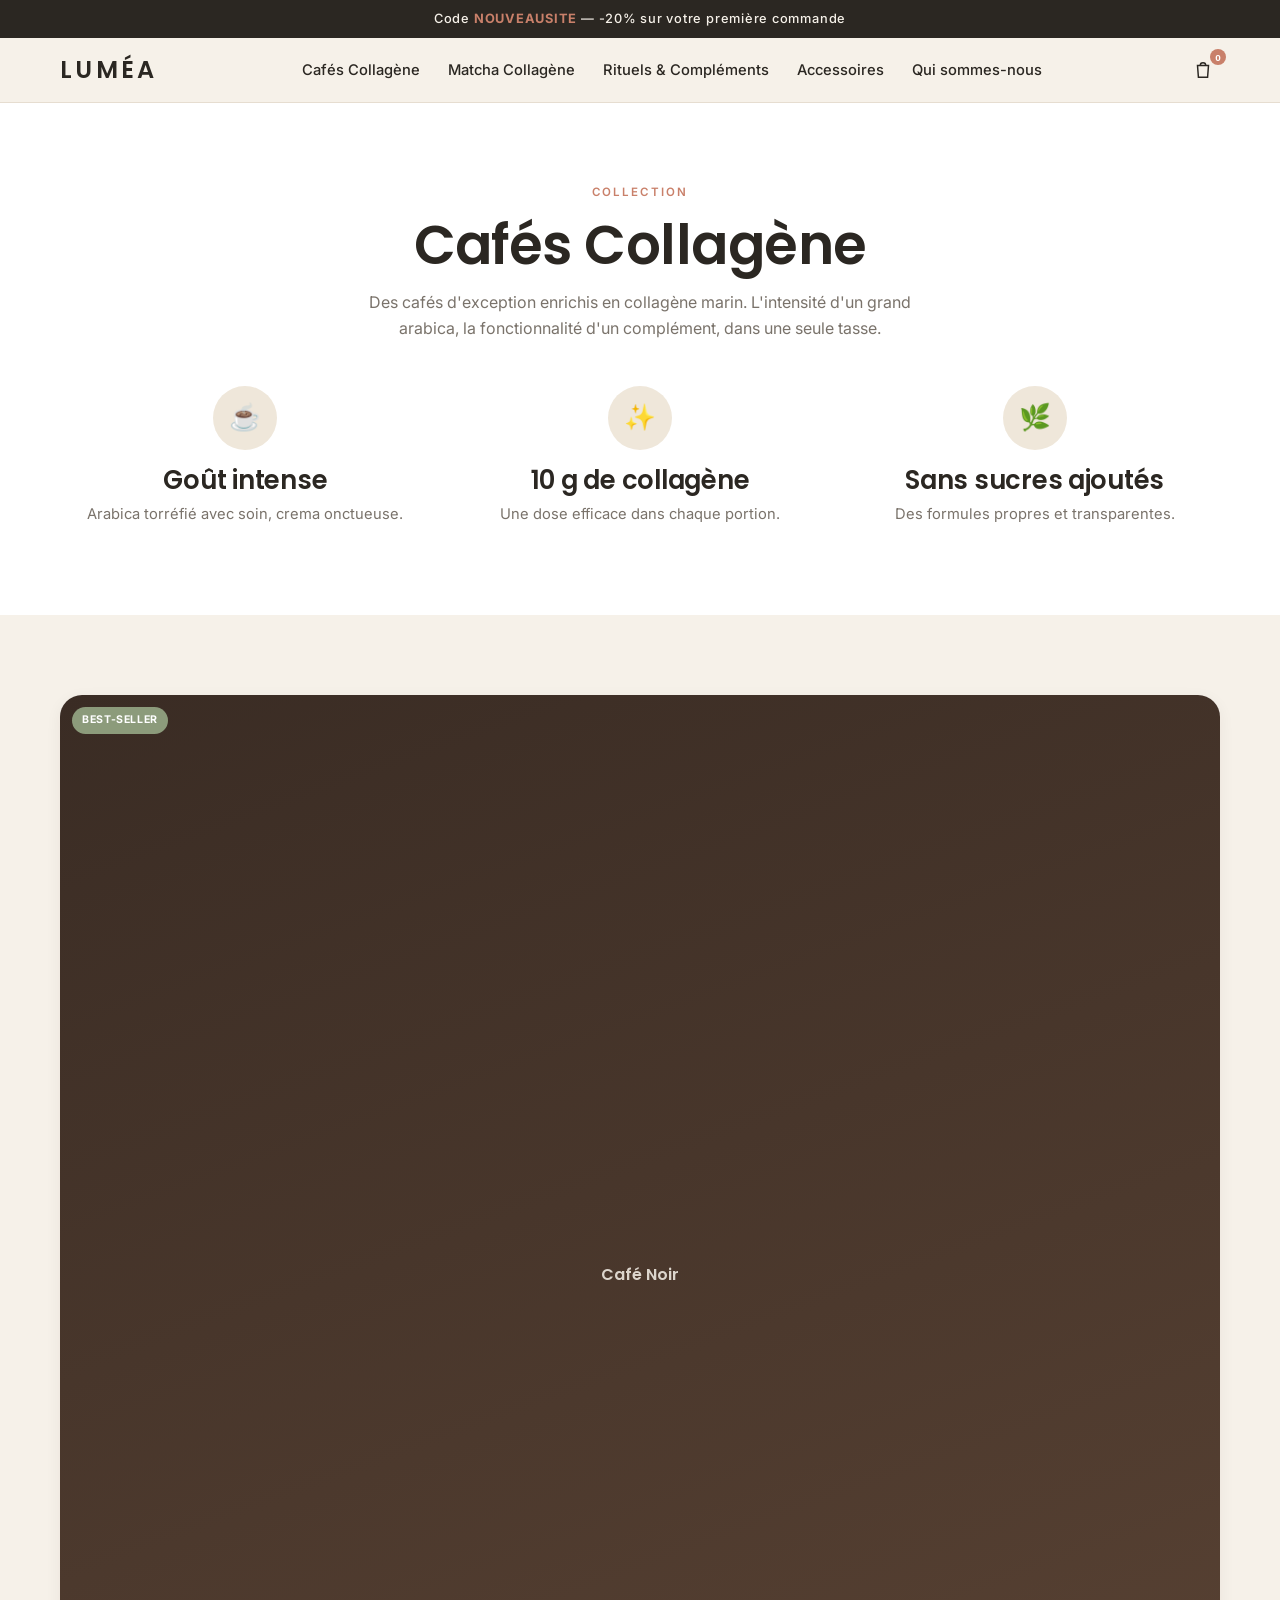
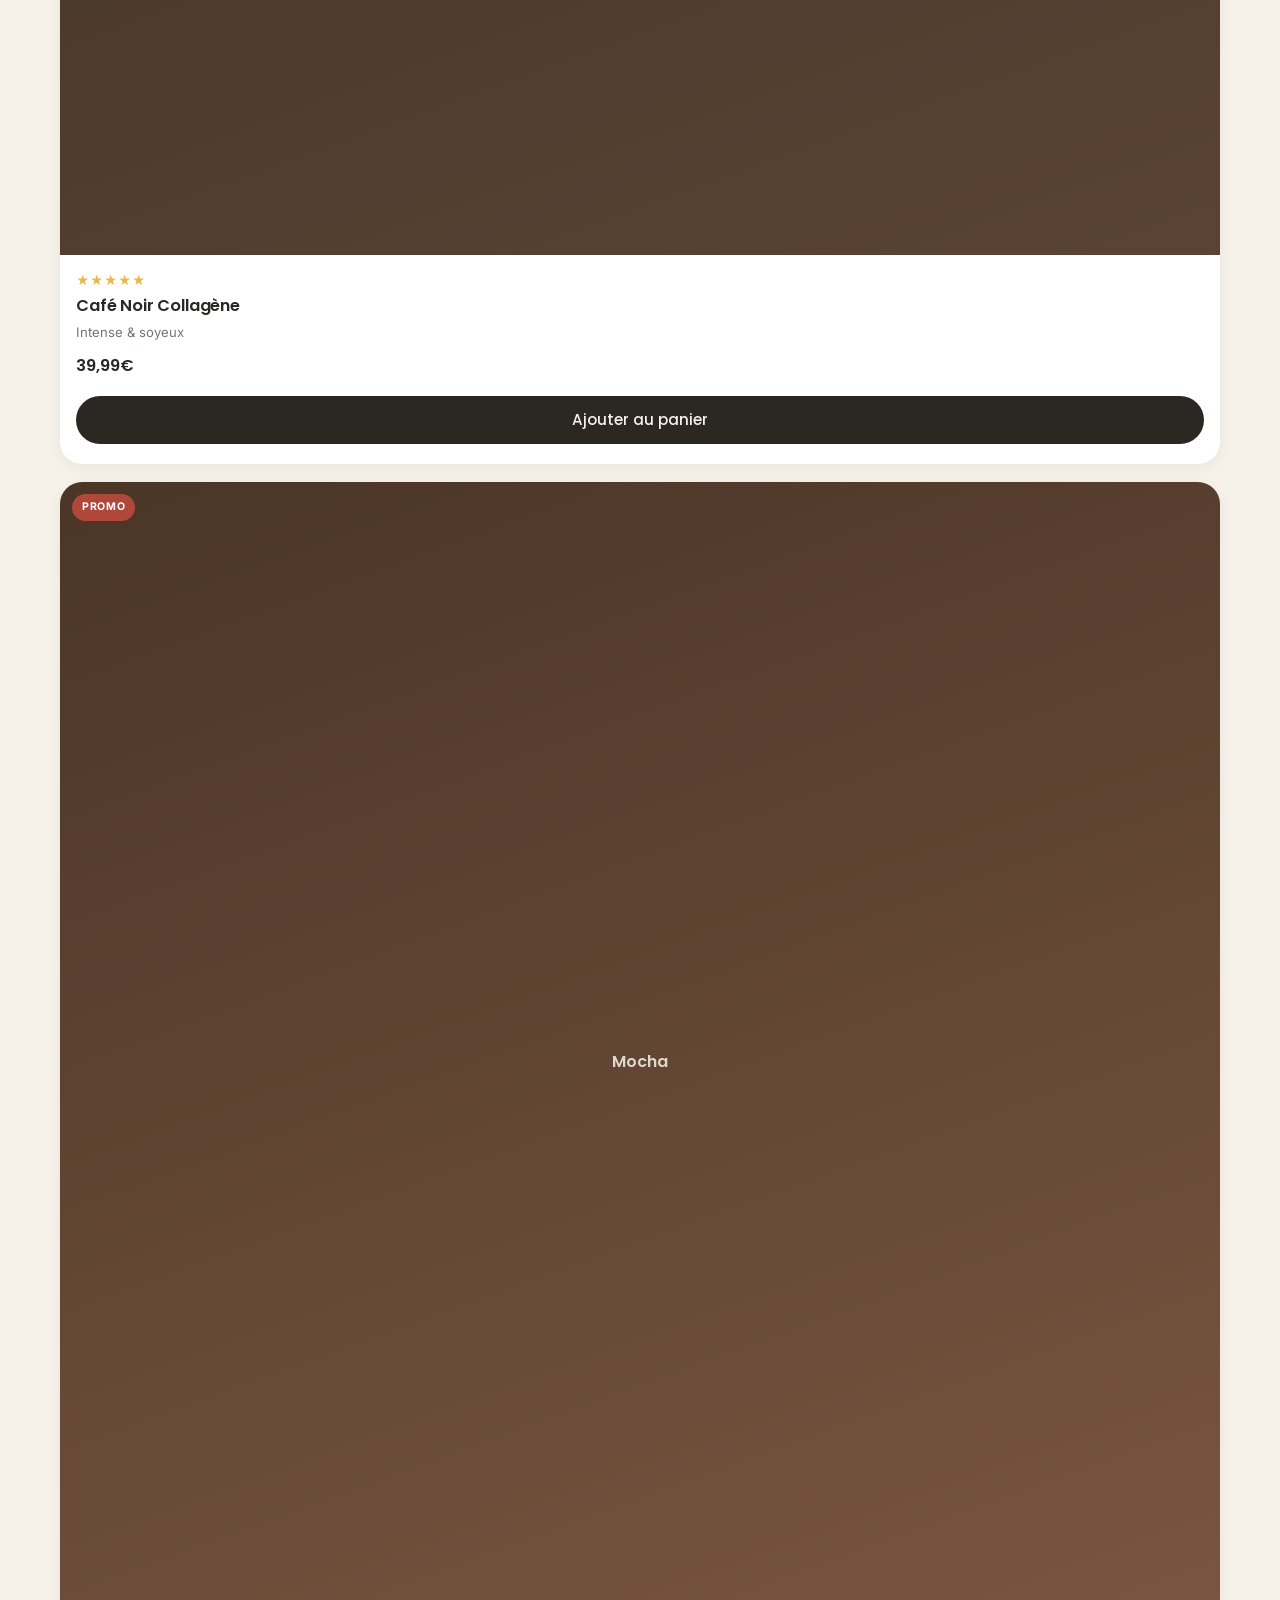
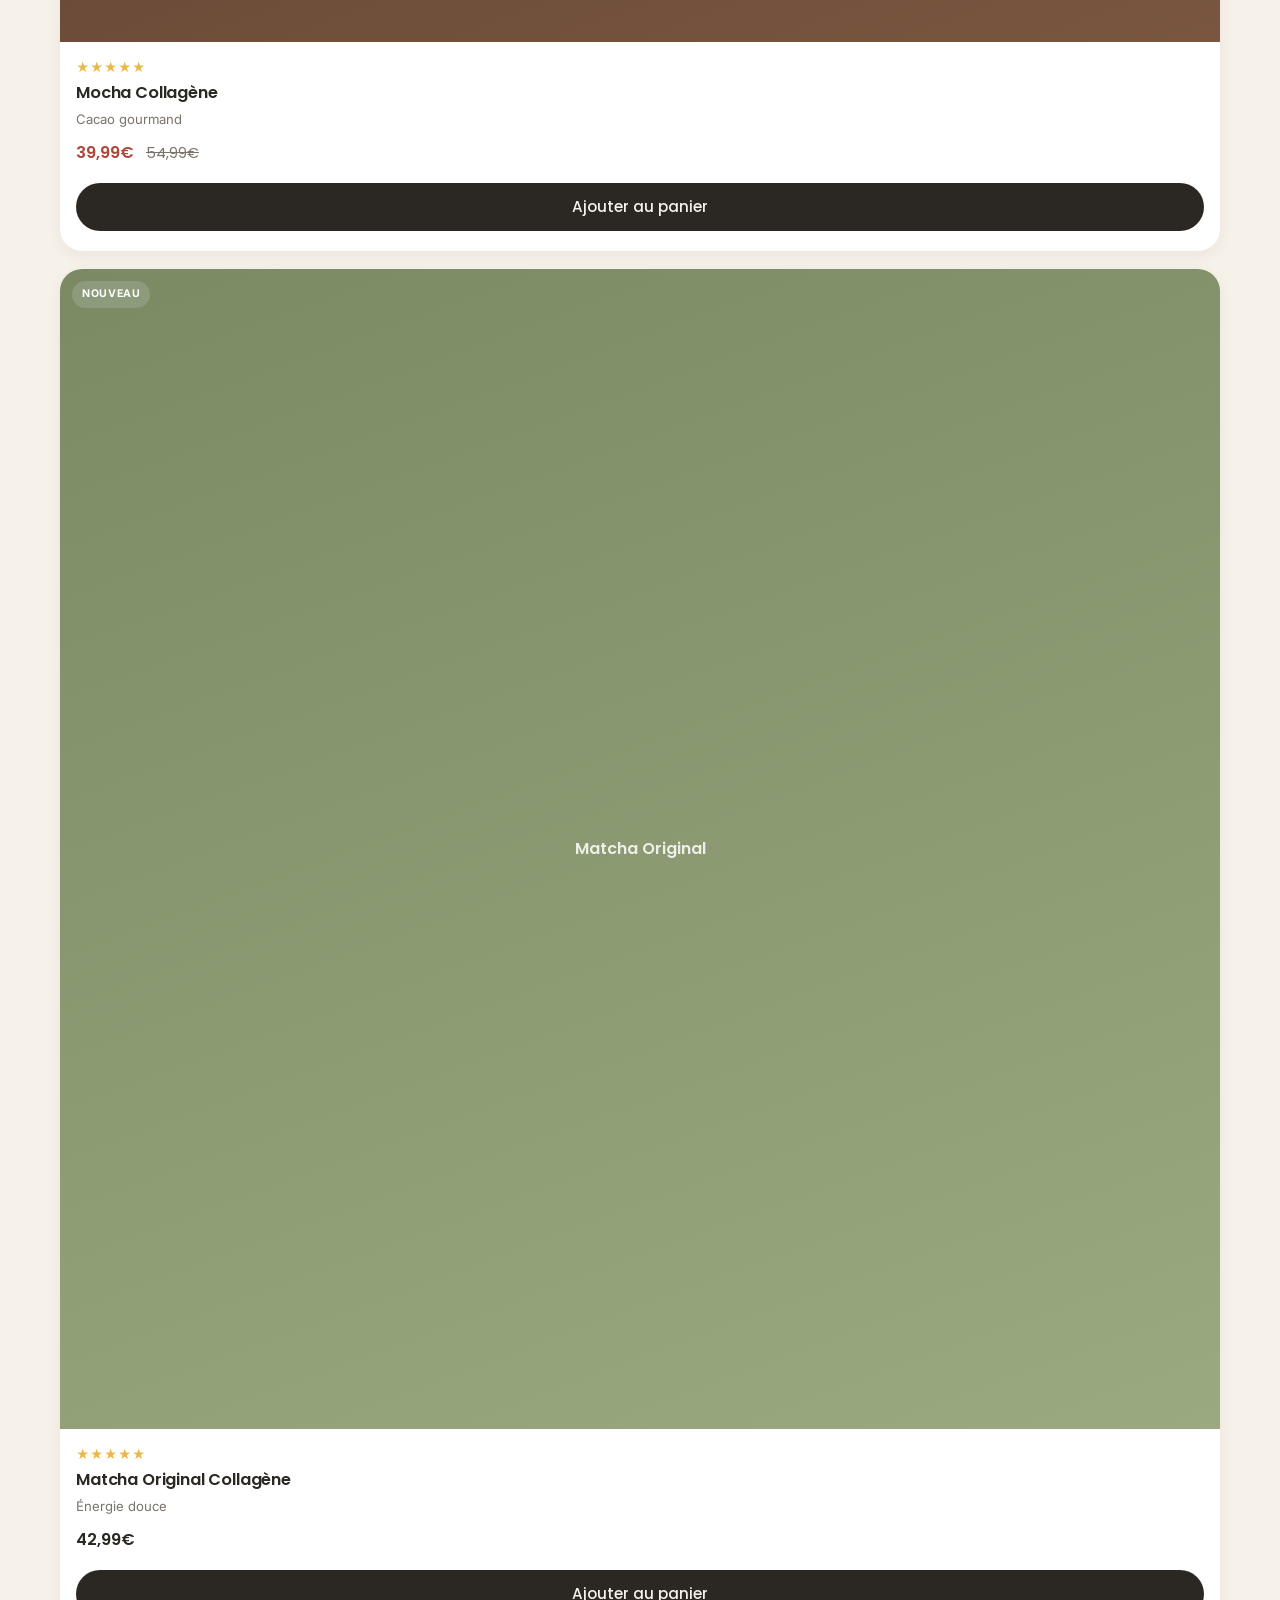
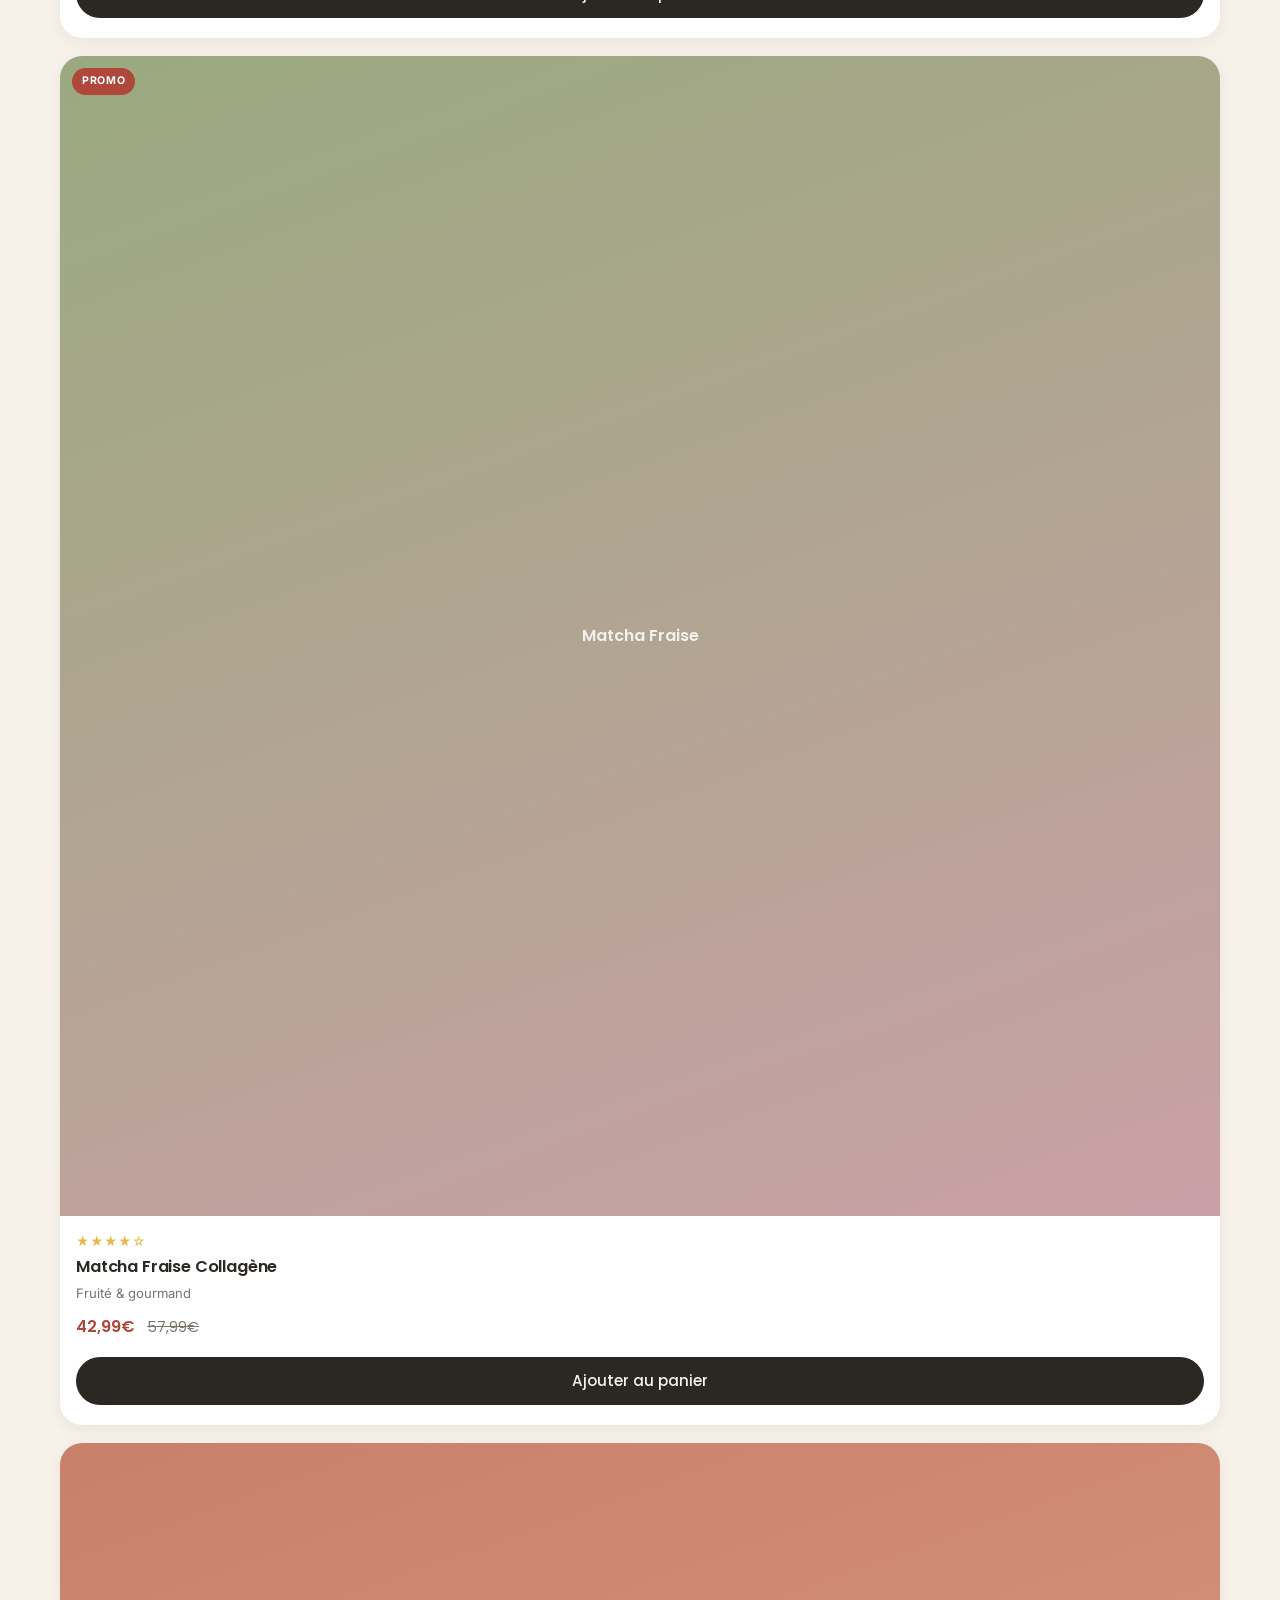
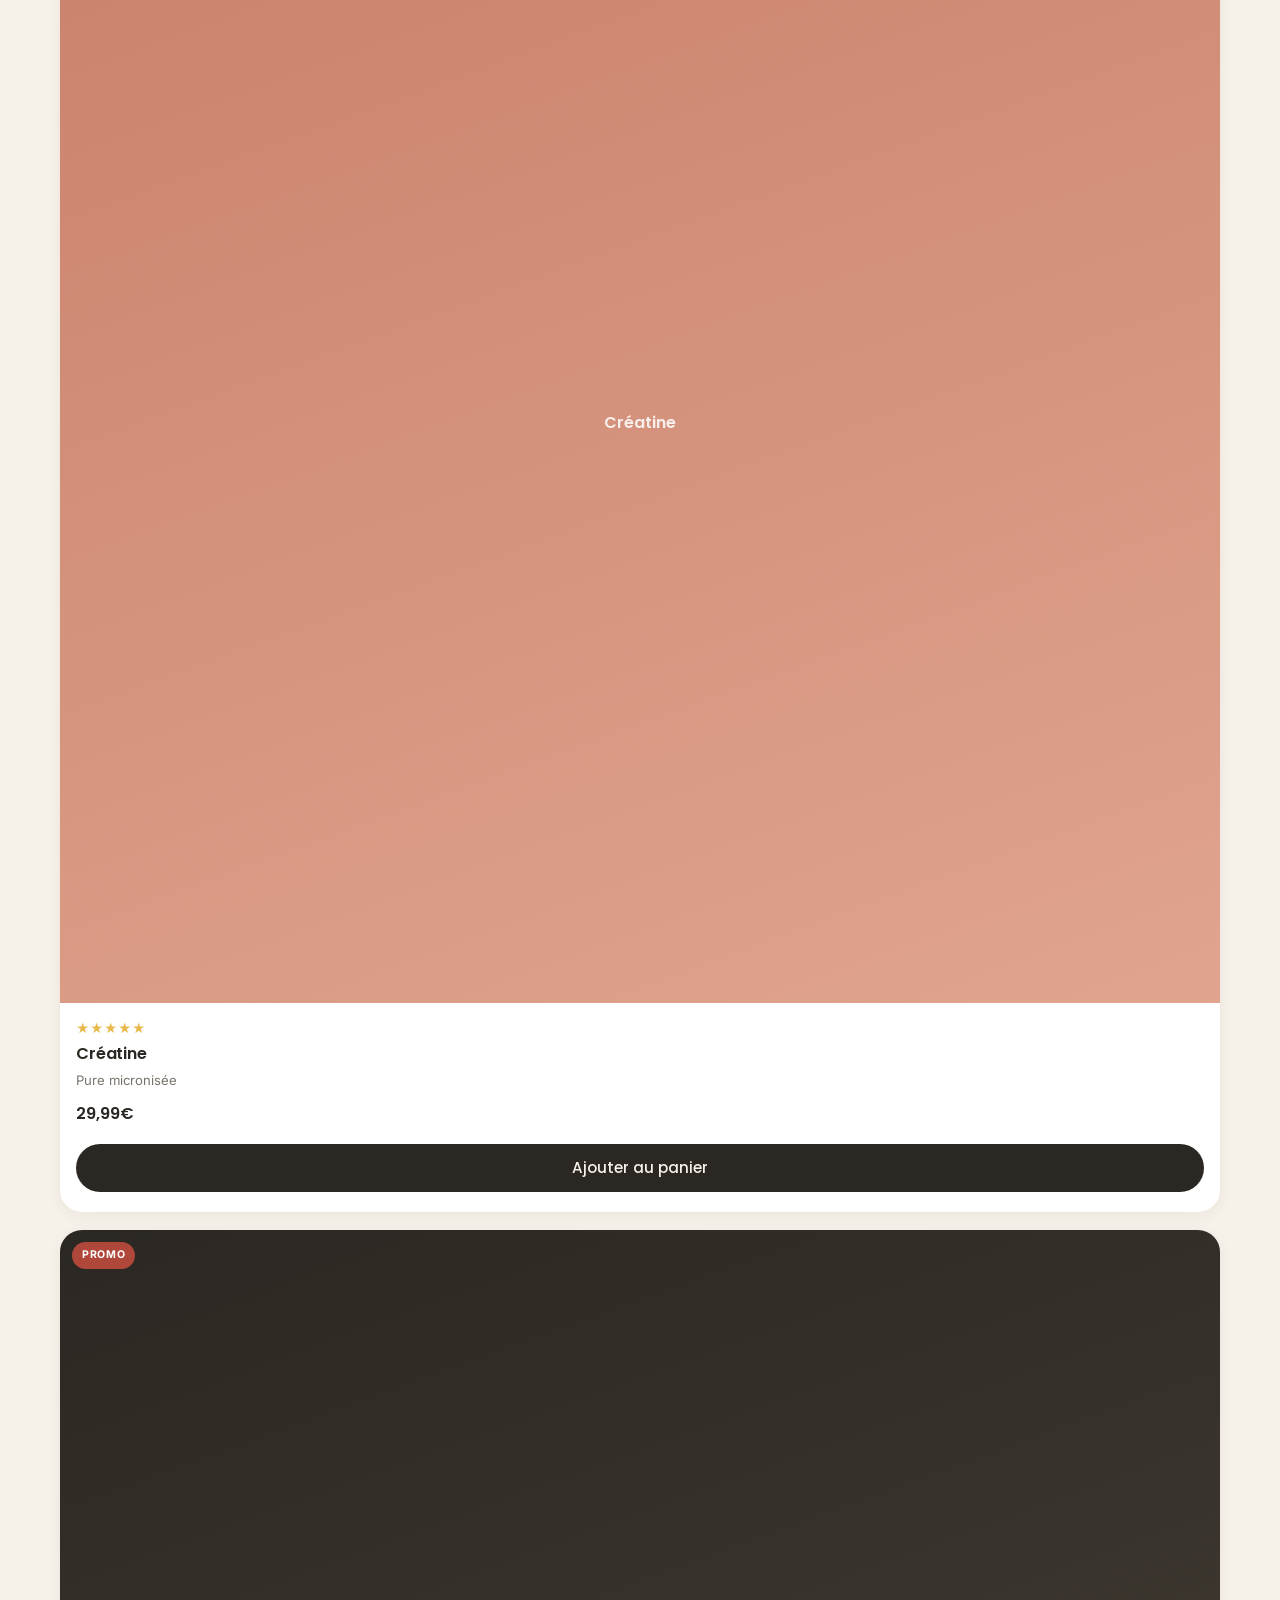
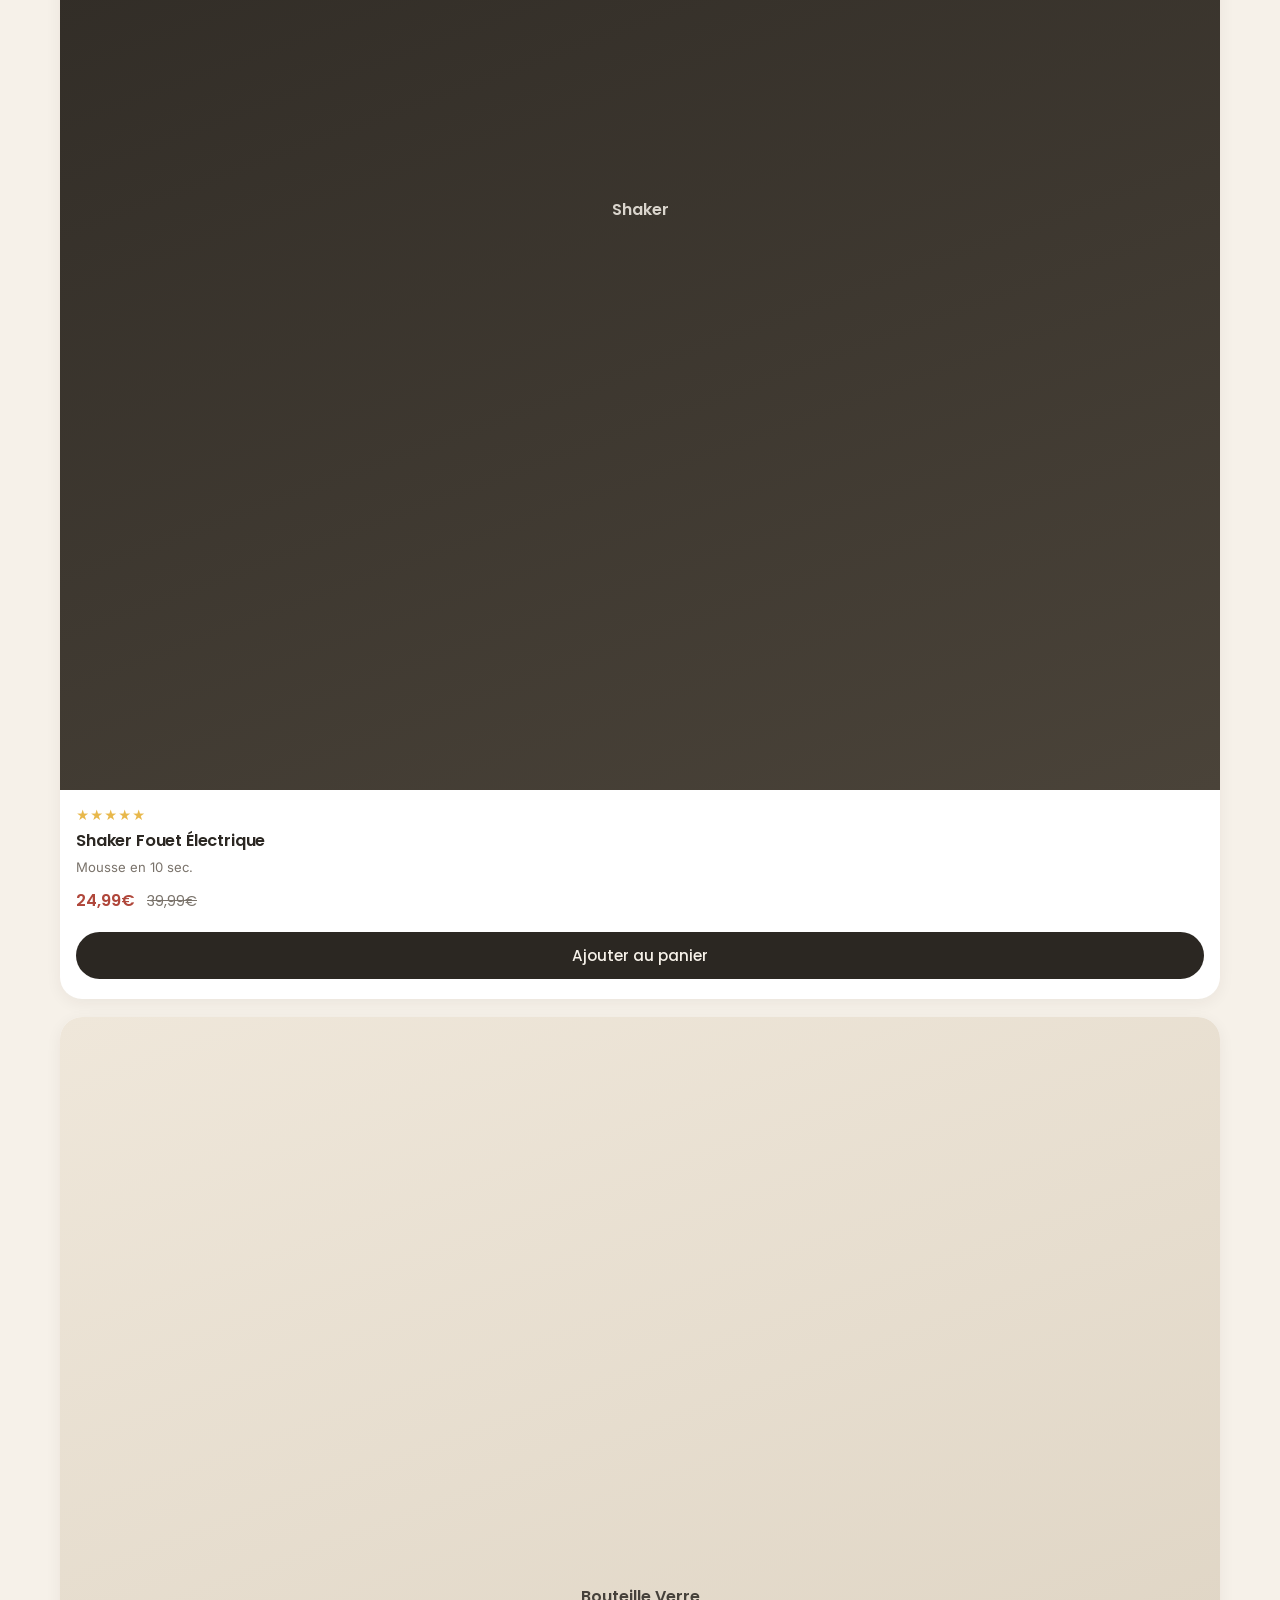
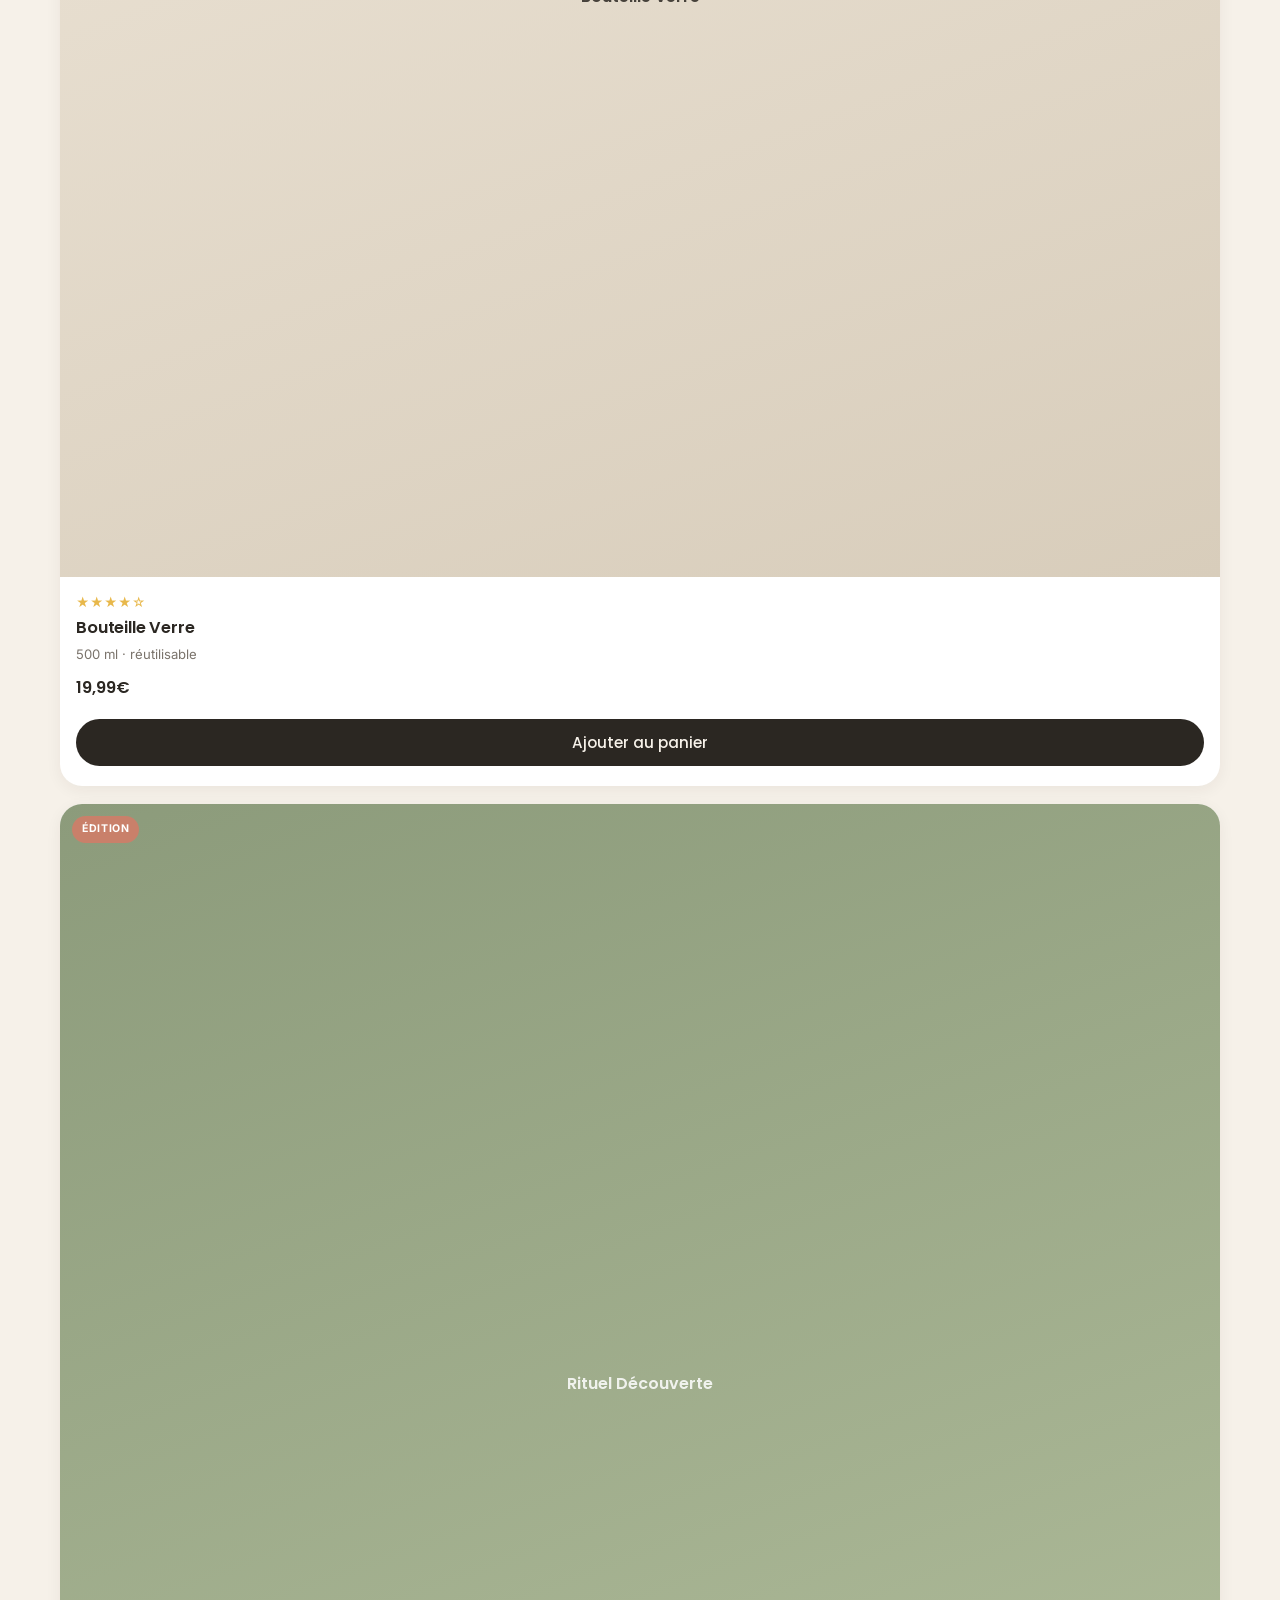
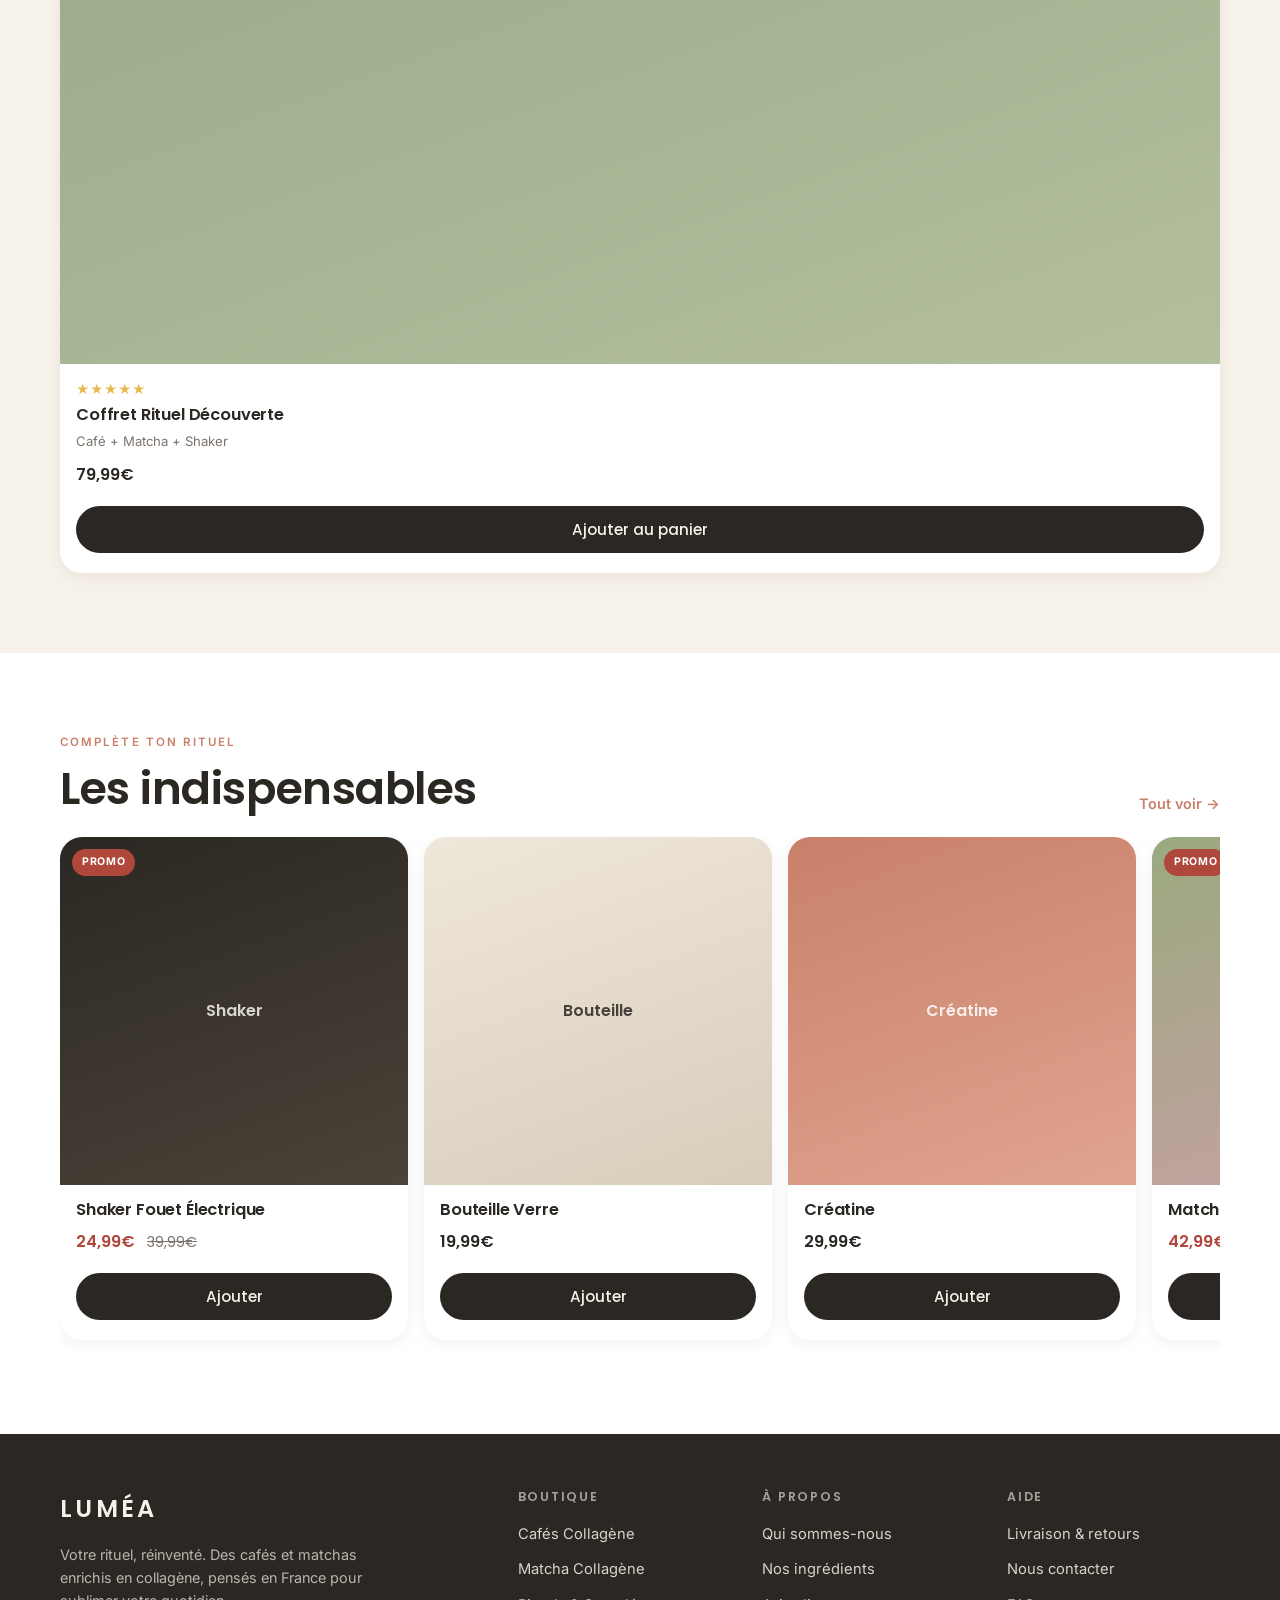
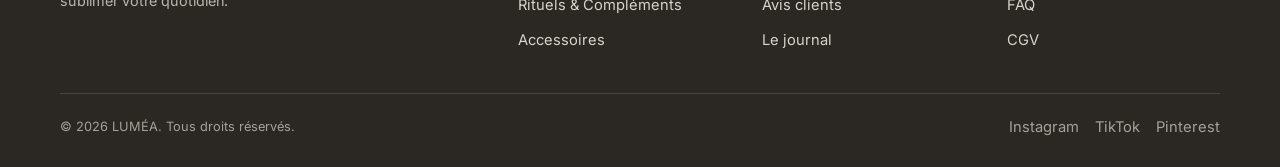
<file: lumea-shopify-project/prototype/collection.html>
<!DOCTYPE html>
<html lang="fr">
<head>
  <meta charset="UTF-8" />
  <meta name="viewport" content="width=device-width, initial-scale=1.0" />
  <title>Cafés Collagène — LUMÉA</title>
  <meta name="description" content="Découvrez la collection Cafés Collagène LUMÉA." />
  <link rel="preconnect" href="https://fonts.googleapis.com" />
  <link rel="preconnect" href="https://fonts.gstatic.com" crossorigin />
  <link href="https://fonts.googleapis.com/css2?family=Poppins:wght@400;500;600;700&family=Inter:wght@400;500;600&display=swap" rel="stylesheet" />
  <link rel="stylesheet" href="css/styles.css" />
</head>
<body>

  <div class="announce" data-announce>Code <strong>NOUVEAUSITE</strong> — -20% sur votre première commande</div>

  <header class="header">
    <div class="container header__inner">
      <a href="index.html" class="logo">LUMÉA</a>
      <nav class="nav">
        <a href="collection.html">Cafés Collagène</a>
        <a href="collection.html">Matcha Collagène</a>
        <a href="collection.html">Rituels &amp; Compléments</a>
        <a href="collection.html">Accessoires</a>
        <a href="about.html">Qui sommes-nous</a>
      </nav>
      <div class="header__actions">
        <button class="icon-btn cart" aria-label="Panier">
          <svg width="22" height="22" viewBox="0 0 24 24" fill="none" stroke="currentColor" stroke-width="1.6"><path d="M6 7h12l-1 13H7L6 7z"/><path d="M9 7a3 3 0 0 1 6 0"/></svg>
          <span class="cart__count" data-cart-count>0</span>
        </button>
        <button class="icon-btn burger" data-burger aria-label="Menu">
          <svg width="24" height="24" viewBox="0 0 24 24" fill="none" stroke="currentColor" stroke-width="1.8"><path d="M3 6h18M3 12h18M3 18h18"/></svg>
        </button>
      </div>
    </div>
  </header>

  <div class="mobile-menu" data-mobile-menu>
    <div class="mobile-menu__top">
      <span class="logo">LUMÉA</span>
      <button class="icon-btn" data-menu-close aria-label="Fermer">
        <svg width="26" height="26" viewBox="0 0 24 24" fill="none" stroke="currentColor" stroke-width="1.8"><path d="M6 6l12 12M18 6L6 18"/></svg>
      </button>
    </div>
    <nav>
      <a href="collection.html">Cafés Collagène</a>
      <a href="collection.html">Matcha Collagène</a>
      <a href="collection.html">Rituels &amp; Compléments</a>
      <a href="collection.html">Accessoires</a>
      <a href="about.html">Qui sommes-nous</a>
    </nav>
    <a href="collection.html" class="btn btn--primary btn--block">Découvrir nos rituels</a>
  </div>

  <!-- Category banner -->
  <section class="section section--tight" style="background:var(--white)">
    <div class="container center">
      <p class="eyebrow">Collection</p>
      <h1 style="font-size:clamp(2rem,7vw,3.4rem)">Cafés Collagène</h1>
      <p class="muted" style="max-width:560px;margin:14px auto 0">Des cafés d'exception enrichis en collagène marin. L'intensité d'un grand arabica, la fonctionnalité d'un complément, dans une seule tasse.</p>
      <div class="cols3" style="margin-top:36px">
        <div class="feature">
          <div class="ico">☕</div>
          <h3>Goût intense</h3>
          <p>Arabica torréfié avec soin, crema onctueuse.</p>
        </div>
        <div class="feature">
          <div class="ico">✨</div>
          <h3>10 g de collagène</h3>
          <p>Une dose efficace dans chaque portion.</p>
        </div>
        <div class="feature">
          <div class="ico">🌿</div>
          <h3>Sans sucres ajoutés</h3>
          <p>Des formules propres et transparentes.</p>
        </div>
      </div>
    </div>
  </section>

  <!-- Product grid -->
  <section class="section">
    <div class="container">
      <div class="product-grid">
        <article class="card">
          <a href="product.html" class="card__media" style="background:linear-gradient(160deg,#3a2c24,#5a4334)">
            <span class="badge badge--sauge">Best-seller</span>
            <span class="card__cap" style="color:#f6f1e9">Café Noir</span>
          </a>
          <div class="card__body">
            <span class="card__rating">★★★★★</span>
            <h3 class="card__title">Café Noir Collagène</h3>
            <p class="card__sub">Intense &amp; soyeux</p>
            <p class="price">39,99€</p>
            <button class="btn btn--dark btn--block" data-add-cart>Ajouter au panier</button>
          </div>
        </article>

        <article class="card">
          <a href="product.html" class="card__media" style="background:linear-gradient(160deg,#4a3527,#7a5640)">
            <span class="badge badge--promo">Promo</span>
            <span class="card__cap" style="color:#f6f1e9">Mocha</span>
          </a>
          <div class="card__body">
            <span class="card__rating">★★★★★</span>
            <h3 class="card__title">Mocha Collagène</h3>
            <p class="card__sub">Cacao gourmand</p>
            <p class="price"><ins>39,99€</ins> <del>54,99€</del></p>
            <button class="btn btn--dark btn--block" data-add-cart>Ajouter au panier</button>
          </div>
        </article>

        <article class="card">
          <a href="product-alt.html" class="card__media" style="background:linear-gradient(160deg,#7c8a64,#9aa97f)">
            <span class="badge badge--sauge">Nouveau</span>
            <span class="card__cap" style="color:#fff">Matcha Original</span>
          </a>
          <div class="card__body">
            <span class="card__rating">★★★★★</span>
            <h3 class="card__title">Matcha Original Collagène</h3>
            <p class="card__sub">Énergie douce</p>
            <p class="price">42,99€</p>
            <button class="btn btn--dark btn--block" data-add-cart>Ajouter au panier</button>
          </div>
        </article>

        <article class="card">
          <a href="product-alt.html" class="card__media" style="background:linear-gradient(160deg,#9aa97f,#caa0a6)">
            <span class="badge badge--promo">Promo</span>
            <span class="card__cap" style="color:#fff">Matcha Fraise</span>
          </a>
          <div class="card__body">
            <span class="card__rating">★★★★☆</span>
            <h3 class="card__title">Matcha Fraise Collagène</h3>
            <p class="card__sub">Fruité &amp; gourmand</p>
            <p class="price"><ins>42,99€</ins> <del>57,99€</del></p>
            <button class="btn btn--dark btn--block" data-add-cart>Ajouter au panier</button>
          </div>
        </article>

        <article class="card">
          <a href="product.html" class="card__media" style="background:linear-gradient(160deg,#c9806a,#e0a48f)">
            <span class="card__cap" style="color:#fff">Créatine</span>
          </a>
          <div class="card__body">
            <span class="card__rating">★★★★★</span>
            <h3 class="card__title">Créatine</h3>
            <p class="card__sub">Pure micronisée</p>
            <p class="price">29,99€</p>
            <button class="btn btn--dark btn--block" data-add-cart>Ajouter au panier</button>
          </div>
        </article>

        <article class="card">
          <a href="product.html" class="card__media" style="background:linear-gradient(160deg,#2b2722,#4a4339)">
            <span class="badge badge--promo">Promo</span>
            <span class="card__cap" style="color:#f6f1e9">Shaker</span>
          </a>
          <div class="card__body">
            <span class="card__rating">★★★★★</span>
            <h3 class="card__title">Shaker Fouet Électrique</h3>
            <p class="card__sub">Mousse en 10 sec.</p>
            <p class="price"><ins>24,99€</ins> <del>39,99€</del></p>
            <button class="btn btn--dark btn--block" data-add-cart>Ajouter au panier</button>
          </div>
        </article>

        <article class="card">
          <a href="product.html" class="card__media" style="background:linear-gradient(160deg,#efe7da,#d8cdbb)">
            <span class="card__cap">Bouteille Verre</span>
          </a>
          <div class="card__body">
            <span class="card__rating">★★★★☆</span>
            <h3 class="card__title">Bouteille Verre</h3>
            <p class="card__sub">500 ml · réutilisable</p>
            <p class="price">19,99€</p>
            <button class="btn btn--dark btn--block" data-add-cart>Ajouter au panier</button>
          </div>
        </article>

        <article class="card">
          <a href="product-alt.html" class="card__media" style="background:linear-gradient(160deg,#8C9B7B,#b3bf9d)">
            <span class="badge">Édition</span>
            <span class="card__cap" style="color:#fff">Rituel Découverte</span>
          </a>
          <div class="card__body">
            <span class="card__rating">★★★★★</span>
            <h3 class="card__title">Coffret Rituel Découverte</h3>
            <p class="card__sub">Café + Matcha + Shaker</p>
            <p class="price">79,99€</p>
            <button class="btn btn--dark btn--block" data-add-cart>Ajouter au panier</button>
          </div>
        </article>
      </div>
    </div>
  </section>

  <!-- Cross-sell carousel -->
  <section class="section section--tight" style="background:var(--white)">
    <div class="container">
      <div class="carousel-head">
        <div>
          <p class="eyebrow">Complète ton rituel</p>
          <h2>Les indispensables</h2>
        </div>
        <a href="collection.html">Tout voir →</a>
      </div>
      <div class="carousel">
        <article class="card">
          <div class="card__media" style="background:linear-gradient(160deg,#2b2722,#4a4339)">
            <span class="badge badge--promo">Promo</span>
            <span class="card__cap" style="color:#f6f1e9">Shaker</span>
          </div>
          <div class="card__body">
            <h3 class="card__title">Shaker Fouet Électrique</h3>
            <p class="price"><ins>24,99€</ins> <del>39,99€</del></p>
            <button class="btn btn--dark btn--block" data-add-cart>Ajouter</button>
          </div>
        </article>
        <article class="card">
          <div class="card__media" style="background:linear-gradient(160deg,#efe7da,#d8cdbb)">
            <span class="card__cap">Bouteille</span>
          </div>
          <div class="card__body">
            <h3 class="card__title">Bouteille Verre</h3>
            <p class="price">19,99€</p>
            <button class="btn btn--dark btn--block" data-add-cart>Ajouter</button>
          </div>
        </article>
        <article class="card">
          <div class="card__media" style="background:linear-gradient(160deg,#c9806a,#e0a48f)">
            <span class="card__cap" style="color:#fff">Créatine</span>
          </div>
          <div class="card__body">
            <h3 class="card__title">Créatine</h3>
            <p class="price">29,99€</p>
            <button class="btn btn--dark btn--block" data-add-cart>Ajouter</button>
          </div>
        </article>
        <article class="card">
          <div class="card__media" style="background:linear-gradient(160deg,#9aa97f,#caa0a6)">
            <span class="badge badge--promo">Promo</span>
            <span class="card__cap" style="color:#fff">Matcha Fraise</span>
          </div>
          <div class="card__body">
            <h3 class="card__title">Matcha Fraise Collagène</h3>
            <p class="price"><ins>42,99€</ins> <del>57,99€</del></p>
            <button class="btn btn--dark btn--block" data-add-cart>Ajouter</button>
          </div>
        </article>
      </div>
    </div>
  </section>

  <footer class="footer">
    <div class="container">
      <div class="footer__grid">
        <div>
          <a href="index.html" class="logo">LUMÉA</a>
          <p class="about">Votre rituel, réinventé. Des cafés et matchas enrichis en collagène, pensés en France pour sublimer votre quotidien.</p>
        </div>
        <div>
          <h4>Boutique</h4>
          <ul>
            <li><a href="collection.html">Cafés Collagène</a></li>
            <li><a href="collection.html">Matcha Collagène</a></li>
            <li><a href="collection.html">Rituels &amp; Compléments</a></li>
            <li><a href="collection.html">Accessoires</a></li>
          </ul>
        </div>
        <div>
          <h4>À propos</h4>
          <ul>
            <li><a href="about.html">Qui sommes-nous</a></li>
            <li><a href="#">Nos ingrédients</a></li>
            <li><a href="#">Avis clients</a></li>
            <li><a href="#">Le journal</a></li>
          </ul>
        </div>
        <div>
          <h4>Aide</h4>
          <ul>
            <li><a href="#">Livraison &amp; retours</a></li>
            <li><a href="#">Nous contacter</a></li>
            <li><a href="#">FAQ</a></li>
            <li><a href="#">CGV</a></li>
          </ul>
        </div>
      </div>
      <div class="footer__bottom">
        <span>© 2026 LUMÉA. Tous droits réservés.</span>
        <div class="socials">
          <a href="#">Instagram</a>
          <a href="#">TikTok</a>
          <a href="#">Pinterest</a>
        </div>
      </div>
    </div>
  </footer>

  <script src="js/main.js"></script>
</body>
</html>
</file>
<file: lumea-shopify-project/prototype/css/styles.css>
/* =========================================================
   LUMÉA — Design System & Components
   Mobile-first, responsive prototype
   ========================================================= */

:root {
  /* Palette */
  --argile: #C9806A;        /* Argile Rosé — primary */
  --argile-dark: #B06A55;
  --sauge: #8C9B7B;         /* Vert Sauge — secondary */
  --sauge-dark: #74835F;
  --creme: #F6F1E9;         /* Crème — backgrounds */
  --creme-2: #EFE7DA;
  --anthracite: #2B2722;    /* Text */
  --white: #ffffff;
  --muted: #7A736B;
  --line: #E6DDD0;
  --promo: #B0473B;

  /* Type */
  --font-head: 'Poppins', sans-serif;
  --font-body: 'Inter', sans-serif;

  /* Radii & shadow */
  --radius-pill: 999px;
  --radius-card: 22px;
  --radius-lg: 28px;
  --shadow-sm: 0 4px 16px rgba(43, 39, 34, 0.06);
  --shadow-md: 0 10px 30px rgba(43, 39, 34, 0.10);

  --maxw: 1200px;
}

/* ---------- Reset ---------- */
* { box-sizing: border-box; margin: 0; padding: 0; }
html { scroll-behavior: smooth; }
body {
  font-family: var(--font-body);
  color: var(--anthracite);
  background: var(--creme);
  line-height: 1.6;
  -webkit-font-smoothing: antialiased;
  overflow-x: hidden;
}
img { max-width: 100%; display: block; }
a { color: inherit; text-decoration: none; }
ul { list-style: none; }

h1, h2, h3, h4 {
  font-family: var(--font-head);
  font-weight: 600;
  line-height: 1.15;
  letter-spacing: -0.01em;
}
h1 { font-size: clamp(2rem, 8vw, 4.2rem); }
h2 { font-size: clamp(1.6rem, 5vw, 2.8rem); }
h3 { font-size: clamp(1.2rem, 3.5vw, 1.6rem); }

p { color: var(--anthracite); }
.muted { color: var(--muted); }

/* ---------- Layout helpers ---------- */
.container { width: 100%; max-width: var(--maxw); margin: 0 auto; padding: 0 20px; }
.section { padding: 56px 0; }
.section--tight { padding: 36px 0; }
.center { text-align: center; }
.eyebrow {
  font-family: var(--font-body);
  text-transform: uppercase;
  letter-spacing: 0.18em;
  font-size: 0.72rem;
  font-weight: 600;
  color: var(--argile);
  margin-bottom: 12px;
}
.section-head { max-width: 640px; margin: 0 auto 32px; }
.section-head p { color: var(--muted); margin-top: 12px; }

/* ---------- Buttons ---------- */
.btn {
  display: inline-flex;
  align-items: center;
  justify-content: center;
  gap: 8px;
  font-family: var(--font-head);
  font-weight: 500;
  font-size: 0.95rem;
  padding: 15px 30px;
  border-radius: var(--radius-pill);
  border: 1.5px solid transparent;
  cursor: pointer;
  transition: transform .18s ease, background .2s ease, color .2s ease;
  line-height: 1;
}
.btn:active { transform: scale(0.97); }
.btn--primary { background: var(--argile); color: var(--white); }
.btn--primary:hover { background: var(--argile-dark); }
.btn--dark { background: var(--anthracite); color: var(--creme); }
.btn--dark:hover { background: #1d1a16; }
.btn--sauge { background: var(--sauge); color: var(--white); }
.btn--sauge:hover { background: var(--sauge-dark); }
.btn--outline { background: transparent; color: var(--anthracite); border-color: var(--anthracite); }
.btn--outline:hover { background: var(--anthracite); color: var(--creme); }
.btn--light { background: var(--white); color: var(--anthracite); }
.btn--block { width: 100%; }
.btn--lg { padding: 18px 38px; font-size: 1.05rem; }

/* ---------- Announcement bar ---------- */
.announce {
  background: var(--anthracite);
  color: var(--creme);
  text-align: center;
  font-size: 0.8rem;
  letter-spacing: 0.06em;
  padding: 9px 16px;
  font-weight: 500;
}
.announce strong { color: var(--argile); }

/* ---------- Header ---------- */
.header {
  position: sticky; top: 0; z-index: 50;
  background: rgba(246, 241, 233, 0.92);
  backdrop-filter: blur(10px);
  border-bottom: 1px solid var(--line);
}
.header__inner {
  display: flex; align-items: center; justify-content: space-between;
  height: 64px; gap: 16px;
}
.logo {
  font-family: var(--font-head);
  font-weight: 600;
  font-size: 1.5rem;
  letter-spacing: 0.14em;
  color: var(--anthracite);
}
.nav { display: none; gap: 28px; }
.nav a {
  font-size: 0.92rem; font-weight: 500; position: relative;
}
.nav a:hover { color: var(--argile); }
.header__actions { display: flex; align-items: center; gap: 14px; }
.icon-btn {
  background: none; border: none; cursor: pointer; color: var(--anthracite);
  display: inline-flex; align-items: center; padding: 6px;
}
.cart { position: relative; }
.cart__count {
  position: absolute; top: -4px; right: -6px;
  background: var(--argile); color: #fff;
  font-size: 0.62rem; font-weight: 700;
  width: 16px; height: 16px; border-radius: 50%;
  display: grid; place-items: center;
}
.burger { display: inline-flex; }

/* Mobile menu */
.mobile-menu {
  position: fixed; inset: 0; z-index: 60;
  background: var(--creme);
  transform: translateX(100%);
  transition: transform .3s ease;
  display: flex; flex-direction: column;
  padding: 24px;
}
.mobile-menu.open { transform: translateX(0); }
.mobile-menu__top { display: flex; justify-content: space-between; align-items: center; margin-bottom: 32px; }
.mobile-menu nav { display: flex; flex-direction: column; gap: 4px; }
.mobile-menu nav a {
  font-family: var(--font-head);
  font-size: 1.5rem; font-weight: 500;
  padding: 14px 0; border-bottom: 1px solid var(--line);
}
.mobile-menu .btn { margin-top: 28px; }

/* ---------- Hero ---------- */
.hero {
  position: relative;
  min-height: calc(100svh - 64px - 38px);
  display: flex; align-items: flex-end;
  color: var(--creme);
  background:
    linear-gradient(180deg, rgba(43,39,34,.1) 0%, rgba(43,39,34,.65) 100%),
    url('https://images.unsplash.com/photo-1511920170033-f8396924c348?w=1200') center/cover;
}
.hero__inner { padding-bottom: 56px; max-width: 720px; }
.hero h1 { color: var(--white); margin-bottom: 16px; }
.hero p { color: rgba(255,255,255,.92); font-size: 1.1rem; max-width: 460px; margin-bottom: 26px; }
.stars { color: #E8B84B; letter-spacing: 2px; }
.rating-badge {
  display: inline-flex; align-items: center; gap: 10px;
  margin-top: 22px; color: rgba(255,255,255,.95); font-size: 0.88rem; font-weight: 500;
}

/* ---------- Carousel (scroll-snap) ---------- */
.carousel-head {
  display: flex; align-items: flex-end; justify-content: space-between;
  margin-bottom: 22px; gap: 16px;
}
.carousel-head a { color: var(--argile); font-weight: 600; font-size: 0.9rem; white-space: nowrap; }
.carousel {
  display: flex; gap: 16px;
  overflow-x: auto;
  scroll-snap-type: x mandatory;
  -webkit-overflow-scrolling: touch;
  padding-bottom: 14px;
  scrollbar-width: none;
}
.carousel::-webkit-scrollbar { display: none; }
.carousel > * { scroll-snap-align: start; flex: 0 0 76%; }

/* ---------- Product card ---------- */
.card {
  background: var(--white);
  border-radius: var(--radius-card);
  overflow: hidden;
  box-shadow: var(--shadow-sm);
  display: flex; flex-direction: column;
  transition: transform .2s ease, box-shadow .2s ease;
}
.card:hover { transform: translateY(-4px); box-shadow: var(--shadow-md); }
.card__media {
  position: relative;
  aspect-ratio: 1 / 1;
  display: grid; place-items: center;
  background: var(--creme-2);
  overflow: hidden;
}
.card__media img { width: 100%; height: 100%; object-fit: cover; }
.card__cap {
  font-family: var(--font-head);
  font-weight: 600; color: var(--anthracite);
  text-align: center; padding: 0 14px; opacity: .85;
}
.badge {
  position: absolute; top: 12px; left: 12px;
  background: var(--argile); color: #fff;
  font-size: 0.66rem; font-weight: 700; letter-spacing: .06em;
  padding: 5px 10px; border-radius: var(--radius-pill);
  text-transform: uppercase;
}
.badge--sauge { background: var(--sauge); }
.badge--promo { background: var(--promo); }
.card__body { padding: 16px 16px 20px; display: flex; flex-direction: column; gap: 6px; flex: 1; }
.card__title { font-family: var(--font-head); font-weight: 600; font-size: 1.02rem; }
.card__sub { font-size: 0.82rem; color: var(--muted); }
.card__rating { color: #E8B84B; font-size: 0.8rem; letter-spacing: 1px; }
.price { font-family: var(--font-head); font-weight: 600; margin-top: 4px; }
.price del { color: var(--muted); font-weight: 400; margin-left: 8px; font-size: 0.9em; }
.price ins { color: var(--promo); text-decoration: none; }
.card .btn { margin-top: 12px; }

/* ---------- Spotlight blocks ---------- */
.spotlight {
  display: grid; gap: 24px; grid-template-columns: 1fr;
  align-items: center; margin-bottom: 48px;
}
.spotlight__media {
  aspect-ratio: 4/3; border-radius: var(--radius-lg); overflow: hidden;
  background: var(--creme-2);
}
.spotlight__media img { width: 100%; height: 100%; object-fit: cover; }
.spotlight__body .eyebrow { margin-bottom: 10px; }
.spotlight__body h2 { margin-bottom: 14px; }
.spotlight__body p { color: var(--muted); margin-bottom: 20px; }
.spotlight ul.checks { margin: 0 0 22px; display: grid; gap: 10px; }
.checks li { display: flex; gap: 10px; align-items: flex-start; font-size: 0.95rem; }
.checks li::before { content: '✓'; color: var(--sauge); font-weight: 700; }

/* ---------- Press banner ---------- */
.press { background: var(--white); border-top: 1px solid var(--line); border-bottom: 1px solid var(--line); }
.press h2 { font-size: 1rem; text-transform: uppercase; letter-spacing: .16em; font-weight: 500; color: var(--muted); text-align: center; margin-bottom: 26px; font-family: var(--font-body); }
.press__logos { display: flex; flex-wrap: wrap; justify-content: center; gap: 28px 44px; align-items: center; }
.press__logos span {
  font-family: var(--font-head); font-weight: 600; font-size: 1.25rem;
  color: var(--anthracite); opacity: .55; letter-spacing: .04em;
}

/* ---------- Full-screen lifestyle banner ---------- */
.lifestyle {
  position: relative; min-height: 70svh;
  display: flex; align-items: center; color: var(--white);
  background-size: cover; background-position: center;
}
.lifestyle::before { content: ''; position: absolute; inset: 0; background: linear-gradient(90deg, rgba(43,39,34,.6), rgba(43,39,34,.15)); }
.lifestyle .container { position: relative; }
.lifestyle__body { max-width: 540px; }
.lifestyle h2 { color: #fff; margin-bottom: 16px; }
.lifestyle p { color: rgba(255,255,255,.9); margin-bottom: 24px; }
.bg-morning { background-image: linear-gradient(rgba(43,39,34,.2),rgba(43,39,34,.2)), url('https://images.unsplash.com/photo-1495474472287-4d71bcdd2085?w=1200'); }
.bg-ritual  { background-image: linear-gradient(rgba(43,39,34,.2),rgba(43,39,34,.2)), url('https://images.unsplash.com/photo-1447933601403-0c6688de566e?w=1200'); }

/* ---------- Reassurance bar ---------- */
.reassure {
  background: var(--sauge);
  color: var(--white);
}
.reassure__row {
  display: flex; gap: 14px; overflow-x: auto;
  scrollbar-width: none; padding: 22px 0;
}
.reassure__row::-webkit-scrollbar { display: none; }
.reassure__item {
  flex: 0 0 auto; display: flex; flex-direction: column; align-items: center;
  gap: 8px; min-width: 120px; text-align: center;
  font-size: 0.78rem; font-weight: 500; letter-spacing: .03em;
}
.reassure__item .ico { font-size: 1.4rem; }

/* ---------- Why / 3 columns ---------- */
.cols3 { display: grid; gap: 24px; grid-template-columns: 1fr; }
.feature { text-align: center; padding: 8px; }
.feature .ico {
  width: 64px; height: 64px; margin: 0 auto 16px;
  border-radius: 50%; background: var(--creme-2);
  display: grid; place-items: center; font-size: 1.6rem; color: var(--argile);
}
.feature h3 { margin-bottom: 8px; }
.feature p { color: var(--muted); font-size: 0.92rem; }

/* ---------- Accordion / FAQ ---------- */
.accordion { max-width: 760px; margin: 0 auto; }
.acc-item { border-bottom: 1px solid var(--line); }
.acc-trigger {
  width: 100%; text-align: left; background: none; border: none; cursor: pointer;
  font-family: var(--font-head); font-weight: 500; font-size: 1.05rem;
  padding: 20px 0; display: flex; justify-content: space-between; align-items: center; gap: 16px;
  color: var(--anthracite);
}
.acc-trigger .plus { font-size: 1.4rem; color: var(--argile); transition: transform .2s ease; flex: 0 0 auto; }
.acc-item.open .acc-trigger .plus { transform: rotate(45deg); }
.acc-panel { max-height: 0; overflow: hidden; transition: max-height .3s ease; }
.acc-panel p { color: var(--muted); padding-bottom: 20px; }

/* ---------- Reviews ---------- */
.review-card {
  background: var(--white); border-radius: var(--radius-card);
  padding: 24px; box-shadow: var(--shadow-sm);
  display: flex; flex-direction: column; gap: 12px;
}
.review-card .stars { color: #E8B84B; }
.review-card p { font-size: 0.95rem; }
.review-card .who { font-weight: 600; font-size: 0.88rem; }
.review-card .who span { color: var(--muted); font-weight: 400; }

/* ---------- Newsletter ---------- */
.newsletter { background: var(--argile); color: var(--white); }
.newsletter h2 { color: #fff; }
.newsletter p { color: rgba(255,255,255,.9); }
.news-form { display: flex; flex-direction: column; gap: 12px; max-width: 440px; margin: 22px auto 0; }
.news-form input {
  border: none; border-radius: var(--radius-pill);
  padding: 15px 22px; font-family: var(--font-body); font-size: 0.95rem;
}
.news-form input:focus { outline: 2px solid var(--anthracite); }

/* ---------- Footer ---------- */
.footer { background: var(--anthracite); color: var(--creme); padding: 56px 0 28px; }
.footer__grid { display: grid; gap: 32px; grid-template-columns: 1fr; }
.footer .logo { color: var(--creme); display: inline-block; margin-bottom: 14px; }
.footer p.about { color: rgba(246,241,233,.7); font-size: 0.9rem; max-width: 320px; }
.footer h4 { font-family: var(--font-head); font-size: 0.78rem; letter-spacing: .14em; text-transform: uppercase; margin-bottom: 16px; color: rgba(246,241,233,.6); }
.footer ul { display: grid; gap: 10px; }
.footer ul a { color: rgba(246,241,233,.85); font-size: 0.92rem; }
.footer ul a:hover { color: var(--argile); }
.footer__bottom {
  border-top: 1px solid rgba(246,241,233,.15);
  margin-top: 40px; padding-top: 22px;
  display: flex; flex-direction: column; gap: 12px;
  font-size: 0.8rem; color: rgba(246,241,233,.6);
}
.socials { display: flex; gap: 16px; }
.socials a { font-size: 0.92rem; }

/* =========================================================
   PRODUCT PAGE
   ========================================================= */
.pdp { display: grid; gap: 28px; grid-template-columns: 1fr; }
.gallery__main {
  aspect-ratio: 1/1; border-radius: var(--radius-lg); overflow: hidden;
  background: var(--creme-2); display: grid; place-items: center;
}
.gallery__main img { width: 100%; height: 100%; object-fit: cover; }
.gallery__thumbs { display: flex; gap: 10px; margin-top: 12px; }
.gallery__thumbs .thumb {
  flex: 1; aspect-ratio: 1/1; border-radius: 14px; overflow: hidden;
  background: var(--creme-2); cursor: pointer; border: 2px solid transparent;
}
.gallery__thumbs .thumb.active { border-color: var(--argile); }
.gallery__thumbs img { width: 100%; height: 100%; object-fit: cover; }

.pdp__info h1 { font-size: clamp(1.8rem, 6vw, 2.6rem); margin-bottom: 8px; }
.pdp__price { font-family: var(--font-head); font-size: 1.5rem; font-weight: 600; margin: 12px 0; }
.pdp__price del { color: var(--muted); font-weight: 400; font-size: 1.1rem; margin-left: 10px; }
.pdp__price .now { color: var(--promo); }
.pdp__rating { display: flex; align-items: center; gap: 8px; font-size: 0.85rem; color: var(--muted); margin-bottom: 4px; }
.pdp__desc { color: var(--muted); margin: 16px 0; }

.field { margin: 18px 0; }
.field > label { font-weight: 600; font-size: 0.85rem; display: block; margin-bottom: 10px; }
.variants { display: flex; flex-wrap: wrap; gap: 10px; }
.variant {
  border: 1.5px solid var(--line); background: var(--white);
  padding: 10px 18px; border-radius: var(--radius-pill); cursor: pointer;
  font-size: 0.88rem; font-weight: 500; transition: .15s;
}
.variant.active, .variant:hover { border-color: var(--argile); color: var(--argile); }
.qty { display: inline-flex; align-items: center; border: 1.5px solid var(--line); border-radius: var(--radius-pill); overflow: hidden; }
.qty button { background: none; border: none; padding: 12px 16px; font-size: 1.1rem; cursor: pointer; color: var(--anthracite); }
.qty span { min-width: 36px; text-align: center; font-weight: 600; }
.pdp__cart { display: flex; gap: 12px; flex-wrap: wrap; margin-top: 10px; }

.steps { display: grid; gap: 24px; grid-template-columns: 1fr; counter-reset: step; }
.step { text-align: center; }
.step .num {
  width: 56px; height: 56px; margin: 0 auto 14px; border-radius: 50%;
  background: var(--argile); color: #fff; display: grid; place-items: center;
  font-family: var(--font-head); font-weight: 600; font-size: 1.3rem;
}
.step h3 { margin-bottom: 6px; }
.step p { color: var(--muted); font-size: 0.92rem; }

/* Tables */
.table-wrap { max-width: 760px; margin: 0 auto; background: var(--white); border-radius: var(--radius-card); overflow: hidden; box-shadow: var(--shadow-sm); }
table { width: 100%; border-collapse: collapse; }
table th, table td { padding: 14px 18px; text-align: left; font-size: 0.92rem; border-bottom: 1px solid var(--line); }
table th { background: var(--creme-2); font-family: var(--font-head); font-weight: 600; }
table tr:last-child td { border-bottom: none; }
.compare td.lumea { color: var(--sauge-dark); font-weight: 600; }
.compare td.other { color: var(--muted); }
.compare th { text-align: center; }
.compare td:not(:first-child) { text-align: center; }

/* Story */
.story { display: grid; gap: 28px; grid-template-columns: 1fr; align-items: center; }
.story__media { aspect-ratio: 4/5; border-radius: var(--radius-lg); overflow: hidden; background: var(--creme-2); }
.story__media img { width:100%; height:100%; object-fit: cover; }

/* =========================================================
   ABOUT
   ========================================================= */
.manifesto { max-width: 760px; margin: 0 auto; text-align: center; }
.manifesto p { font-size: 1.15rem; color: var(--anthracite); margin-top: 16px; }
.timeline { max-width: 700px; margin: 0 auto; display: grid; gap: 0; }
.tl-item { display: grid; grid-template-columns: 80px 1fr; gap: 20px; padding: 22px 0; border-bottom: 1px solid var(--line); }
.tl-item .year { font-family: var(--font-head); font-weight: 700; color: var(--argile); font-size: 1.1rem; }
.tl-item h3 { margin-bottom: 6px; }
.tl-item p { color: var(--muted); font-size: 0.95rem; }

.banner-pad { padding: 80px 0; }

/* =========================================================
   RESPONSIVE
   ========================================================= */
@media (min-width: 600px) {
  .carousel > * { flex-basis: 44%; }
  .cols3 { grid-template-columns: repeat(3, 1fr); }
  .steps { grid-template-columns: repeat(3, 1fr); }
  .product-grid { grid-template-columns: repeat(2, 1fr); }
  .footer__grid { grid-template-columns: 2fr 1fr 1fr; }
}

@media (min-width: 900px) {
  .section { padding: 80px 0; }
  .nav { display: flex; }
  .burger { display: none; }
  .carousel > * { flex-basis: 30%; }
  .reassure__row { justify-content: space-between; }
  .spotlight { grid-template-columns: 1fr 1fr; gap: 48px; }
  .spotlight--rev .spotlight__media { order: 2; }
  .pdp { grid-template-columns: 1fr 1fr; gap: 48px; align-items: start; }
  .gallery { position: sticky; top: 90px; }
  .product-grid { grid-template-columns: repeat(4, 1fr); }
  .story { grid-template-columns: 1fr 1fr; gap: 48px; }
  .story--rev .story__media { order: 2; }
  .footer__grid { grid-template-columns: 2fr 1fr 1fr 1fr; }
  .footer__bottom { flex-direction: row; justify-content: space-between; align-items: center; }
  h1 { font-size: clamp(2.6rem, 5vw, 4.2rem); }
}

.product-grid { display: grid; gap: 18px; grid-template-columns: 1fr; }
.reviews-grid { display: grid; gap: 18px; grid-template-columns: 1fr; }
@media (min-width: 600px) { .reviews-grid { grid-template-columns: repeat(2,1fr); } }
@media (min-width: 900px) { .reviews-grid { grid-template-columns: repeat(3,1fr); } }
</file>
